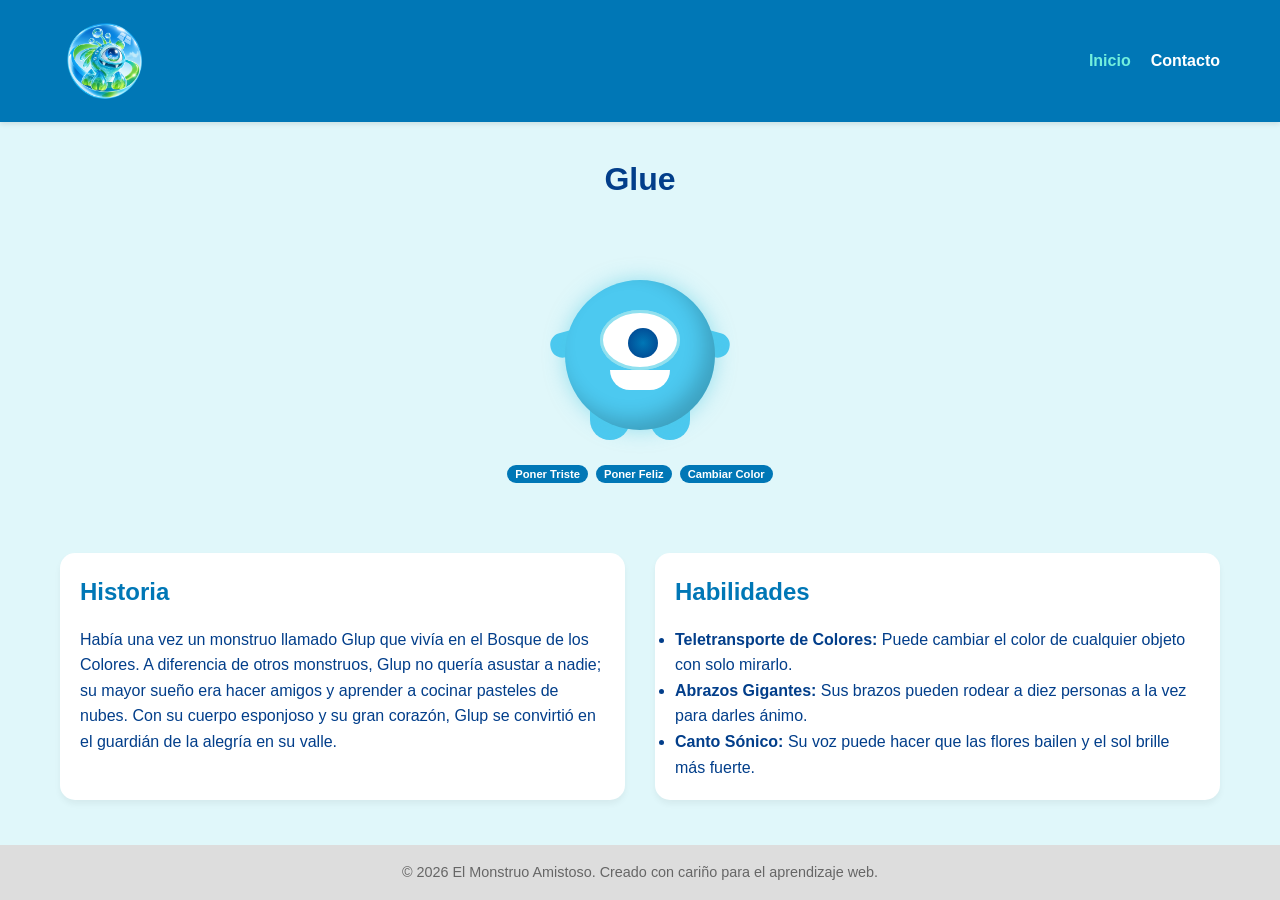
<file: index.html>
<!DOCTYPE html>
<html lang="es">
<head>
    <meta charset="UTF-8">
    <meta name="viewport" content="width=device-width, initial-scale=1.0">
    <title>El Monstruo Amistoso - Inicio</title>
    <link rel="stylesheet" href="style.css">
</head>
<body>
    <header>
        <div class="header-container">
            <div class="logo">
                <img src="/logo.png" alt="Logo del Monstruo Amistoso">
            </div>
            <div class="menu-toggle" id="mobile-menu">
                <span class="bar"></span>
                <span class="bar"></span>
                <span class="bar"></span>
            </div>
            <nav>
                <ul id="nav-list">
                    <li><a href="index.html" class="active">Inicio</a></li>
                    <li><a href="contacto.html">Contacto</a></li>
                </ul>
            </nav>
        </div>
    </header>

    <main>
        <h1>Glue</h1>
        <section class="monster-section">
            <div class="monster" id="monster">
                <div class="monster-body">
                    <div class="eye left">
                        <div class="pupil"></div>
                    </div>
                    <div class="eye right">
                        <div class="pupil"></div>
                    </div>
                    <div class="mouth" id="monster-mouth"></div>
                </div>
                <div class="arm left" id="arm-l"></div>
                <div class="arm right" id="arm-r"></div>
                <div class="leg left"></div>
                <div class="leg right"></div>
            </div>

            <div class="monster-controls">
                <button id="btn-sad">Poner Triste</button>
                <button id="btn-happy">Poner Feliz</button>
                <button id="btn-color">Cambiar Color</button>
            </div>
        </section>

        <section class="monster-info">
            <div class="info-column">
                <h2>Historia</h2>
                <p>Había una vez un monstruo llamado Glup que vivía en el Bosque de los Colores. A diferencia de otros monstruos, Glup no quería asustar a nadie; su mayor sueño era hacer amigos y aprender a cocinar pasteles de nubes. Con su cuerpo esponjoso y su gran corazón, Glup se convirtió en el guardián de la alegría en su valle.</p>
            </div>
            <div class="info-column">
                <h2>Habilidades</h2>
                <ul>
                    <li><strong>Teletransporte de Colores:</strong> Puede cambiar el color de cualquier objeto con solo mirarlo.</li>
                    <li><strong>Abrazos Gigantes:</strong> Sus brazos pueden rodear a diez personas a la vez para darles ánimo.</li>
                    <li><strong>Canto Sónico:</strong> Su voz puede hacer que las flores bailen y el sol brille más fuerte.</li>
                </ul>
            </div>
        </section>
    </main>

    <footer>
        <p>&copy; 2026 El Monstruo Amistoso. Creado con cariño para el aprendizaje web.</p>
    </footer>
    <script src="script.js"></script>
</body>
</html>
</file>
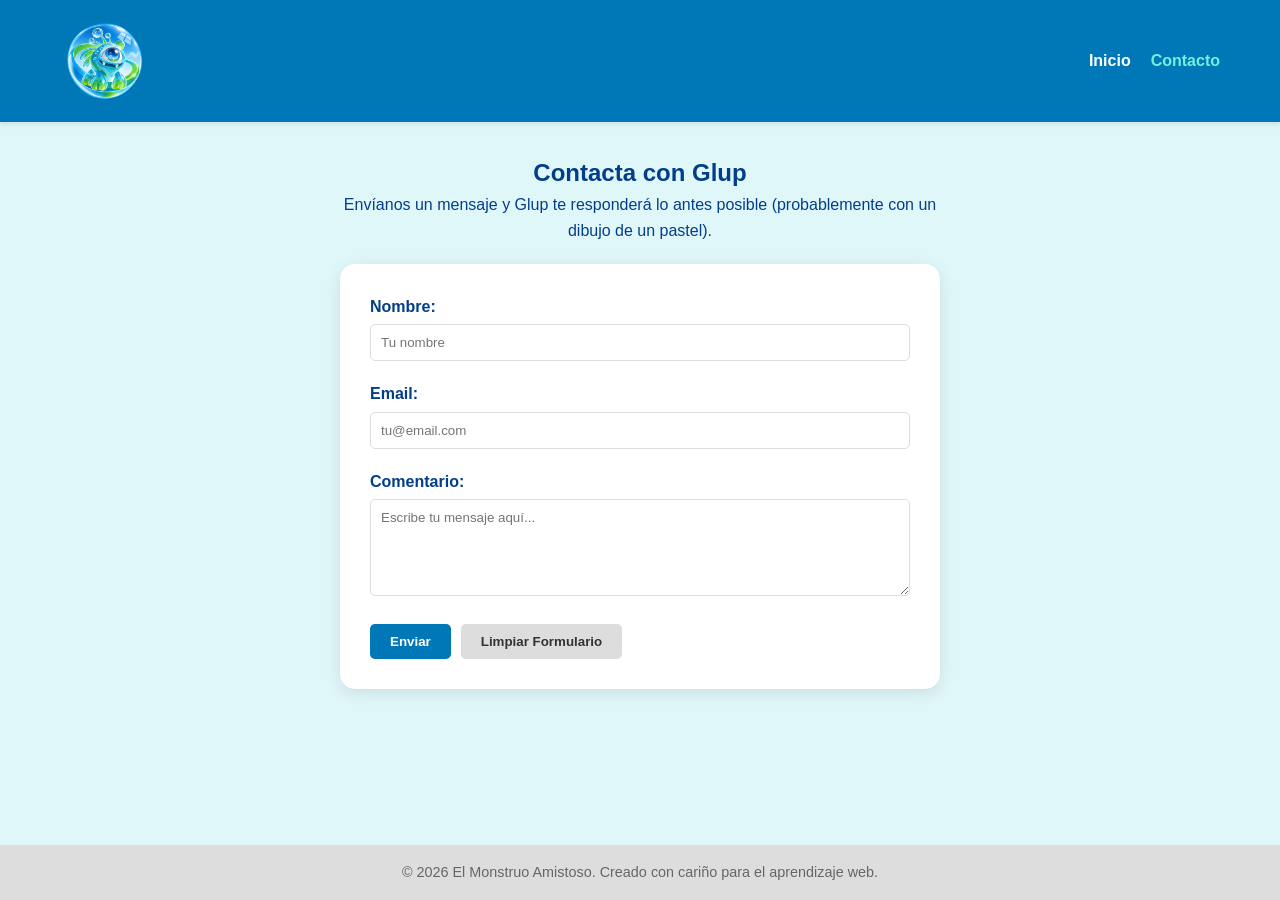
<file: contacto.html>
<!DOCTYPE html>
<html lang="es">
<head>
    <meta charset="UTF-8">
    <meta name="viewport" content="width=device-width, initial-scale=1.0">
    <title>Contacto - El Monstruo Amistoso</title>
    <link rel="stylesheet" href="style.css">
</head>
<body>
    <header>
        <div class="header-container">
            <div class="logo">
                <img src="/logo.png" alt="Logo del Monstruo Amistoso">
            </div>
            <div class="menu-toggle" id="mobile-menu">
                <span class="bar"></span>
                <span class="bar"></span>
                <span class="bar"></span>
            </div>
            <nav>
                <ul id="nav-list">
                    <li><a href="index.html">Inicio</a></li>
                    <li><a href="contacto.html" class="active">Contacto</a></li>
                </ul>
            </nav>
        </div>
    </header>

    <main>
        <section class="form-section">
            <h1>Contacta con Glup</h1>
            <p>Envíanos un mensaje y Glup te responderá lo antes posible (probablemente con un dibujo de un pastel).</p>

            <form action="#" method="POST" class="contact-form">
                <div class="form-group">
                    <label for="nombre">Nombre:</label>
                    <input type="text" id="nombre" name="nombre" required placeholder="Tu nombre">
                </div>

                <div class="form-group">
                    <label for="email">Email:</label>
                    <input type="email" id="email" name="email" required placeholder="tu@email.com">
                </div>

                <div class="form-group">
                    <label for="comentario">Comentario:</label>
                    <textarea id="comentario" name="comentario" rows="5" required placeholder="Escribe tu mensaje aquí..."></textarea>
                </div>

                <div class="form-buttons">
                    <button type="submit" class="btn-send">Enviar</button>
                    <button type="reset" class="btn-clear">Limpiar Formulario</button>
                </div>
            </form>
        </section>
    </main>

    <footer>
        <p>&copy; 2026 El Monstruo Amistoso. Creado con cariño para el aprendizaje web.</p>
    </footer>
    <script src="script.js"></script>
</body>
</html>
</file>
<file: style.css>
/* Estilos Generales */
:root {
    --primary-color: #48cae4;
    --secondary-color: #0077b6;
    --accent-color: #72efdd;
    --monster-main: #4cc9f0;
    --monster-light: #caf0f8;
    --monster-detail: #90e0ef;
    --bg-color: #e0f7fa;
    --text-color: #023e8a;
    --white: #ffffff;
}

* {
    box-sizing: border-box;
    margin: 0;
    padding: 0;
}

body {
    font-family: 'Segoe UI', Tahoma, Geneva, Verdana, sans-serif;
    line-height: 1.6;
    color: var(--text-color);
    background-color: var(--bg-color);
    display: flex;
    flex-direction: column;
    min-height: 100vh;
}

/* Header */
header {
    background-color: var(--secondary-color);
    color: var(--white);
    padding: 1rem 0;
    box-shadow: 0 2px 5px rgba(0,0,0,0.1);
}
h1{
    text-align: center;
}

.header-container {
    max-width: 1200px;
    margin: 0 auto;
    display: flex;
    justify-content: space-between;
    align-items: center;
    padding: 0 20px;
}

.logo img {
    display: block;
    height: 90px;
}

/* Menu Hamburguesa - Oculto en Desktop */
.menu-toggle {
    display: none;
    flex-direction: column;
    cursor: pointer;
    gap: 5px;
    z-index: 100;
}

.bar {
    width: 25px;
    height: 3px;
    background-color: var(--white);
    transition: 0.3s;
}

nav ul {
    list-style: none;
    display: flex;
    gap: 20px;
}

nav a {
    color: var(--white);
    text-decoration: none;
    font-weight: bold;
    transition: color 0.3s;
}

nav a:hover, nav a.active {
    color: var(--accent-color);
}

/* Responsive Design */
@media (max-width: 768px) {
    .header-container {
        flex-direction: row;
        justify-content: space-between;
        text-align: left;
    }

    .menu-toggle {
        display: flex;
    }

    nav {
        position: absolute;
        top: 80px;
        right: -100%;
        width: 200px;
        background-color: var(--secondary-color);
        transition: 0.4s;
        box-shadow: -2px 5px 10px rgba(0,0,0,0.1);
        border-radius: 0 0 0 15px;
        z-index: 99;
    }

    nav.active {
        right: 0;
    }

    nav ul {
        flex-direction: column;
        padding: 20px;
        gap: 15px;
        align-items: center;
    }

/* Responsive Design */
@media (max-width: 768px) {
    .header-container {
        flex-direction: row;
        justify-content: space-between;
        text-align: left;
    }

    .menu-toggle {
        display: flex;
    }

    nav {
        position: absolute;
        top: 80px;
        right: -100%;
        width: 200px;
        background-color: var(--secondary-color);
        transition: 0.4s;
        box-shadow: -2px 5px 10px rgba(0,0,0,0.1);
        border-radius: 0 0 0 15px;
        z-index: 99;
    }

    nav.active {
        right: 0;
    }

    nav ul {
        flex-direction: column;
        padding: 20px;
        gap: 15px;
        align-items: center;
    }

    .monster-info {
        grid-template-columns: 1fr;
    }

    .form-buttons {
        flex-direction: column;
    }
}
}

/* Main Content */
main {
    flex: 1;
    max-width: 1200px;
    margin: 0 auto;
    width: 100%;
    padding: 2rem 20px;
}

/* --- Dibujo del Monstruo con CSS --- */
.monster-section {
    display: flex;
    flex-direction: column;
    align-items: center; /* Centra el monstruo y los controles horizontalmente */
    justify-content: center;
    padding: 50px 0;
}

.monster {
    position: relative;
    width: 200px;
    height: 200px;
}

.monster-body {
    position: absolute;
    width: 150px;
    height: 150px;
    background-color: var(--monster-main);
    border-radius: 50%;
    left: 25px;
    top: 25px;
    z-index: 2;
    box-shadow: inset -10px -10px 20px rgba(0,0,0,0.2), 0 0 20px rgba(76, 202, 228, 0.5);
}

.eye {
    position: absolute;
    width: 80px;
    height: 60px;
    background-color: white;
    border-radius: 50%;
    top: 30px;
    left: 35px;
    z-index: 3;
    overflow: hidden;
    border: 3px solid var(--monster-detail);
}

.pupil {
    position: absolute;
    width: 30px;
    height: 30px;
    background: radial-gradient(circle, #0077b6 0%, #023e8a 100%);
    border-radius: 50%;
    top: 15px;
    left: 25px;
}

.mouth {
    position: absolute;
    width: 60px;
    height: 20px;
    background-color: white;
    border-radius: 0 0 20px 20px;
    bottom: 40px;
    left: 45px;
    z-index: 3;
}

.arm {
    position: absolute;
    width: 45px;
    height: 25px;
    background-color: var(--monster-main);
    z-index: 1;
    border-radius: 12px;
}

.arm.left {
    left: 10px;
    top: 75px;
    transform: rotate(-15deg);
}

.arm.right {
    right: 10px;
    top: 75px;
    transform: rotate(15deg);
}

.leg {
    position: absolute;
    width: 40px;
    height: 45px;
    background-color: var(--monster-main);
    z-index: 1;
    border-radius: 0 0 20px 20px;
}

.leg.left {
    left: 50px;
    bottom: 15px;
}

.leg.right {
    right: 50px;
    bottom: 15px;
}

/* --- Información del Monstruo --- */
.monster-info {
    display: grid;
    grid-template-columns: 1fr 1fr;
    gap: 30px;
    margin-top: 20px;
}

.info-column {
    background: var(--white);
    padding: 20px;
    border-radius: 15px;
    box-shadow: 0 4px 6px rgba(0,0,0,0.05);
}

.info-column h2 {
    color: var(--secondary-color);
    margin-bottom: 15px;
}

/* --- Formulario de Contacto --- */
.form-section {
    text-align: center;
    max-width: 600px;
    margin: 0 auto;
}

.contact-form {
    text-align: left;
    background: var(--white);
    padding: 30px;
    border-radius: 15px;
    box-shadow: 0 4px 15px rgba(0,0,0,0.1);
    margin-top: 20px;
}

.form-group {
    margin-bottom: 20px;
}

.form-group label {
    display: block;
    margin-bottom: 5px;
    font-weight: bold;
}

.form-group input, .form-group textarea {
    width: 100%;
    padding: 10px;
    border: 1px solid #ddd;
    border-radius: 5px;
    font-family: inherit;
}

.form-buttons {
    display: flex;
    gap: 10px;
}

.btn-send {
    background-color: var(--secondary-color);
    color: white;
    border: none;
    padding: 10px 20px;
    border-radius: 5px;
    cursor: pointer;
    font-weight: bold;
    transition: background 0.3s;
}

.btn-send:hover {
    background-color: var(--accent-color);
}

.btn-clear {
    background-color: #ddd;
    color: #333;
    border: none;
    padding: 10px 20px;
    border-radius: 5px;
    cursor: pointer;
    font-weight: bold;
    transition: background 0.3s;
}

.btn-clear:hover {
    background-color: #bbb;
}

/* Footer */
footer {
    background-color: #ddd;
    text-align: center;
    padding: 1rem 0;
    font-size: 0.9rem;
    color: #666;
}

/* --- Controles del Monstruo --- */
.monster-controls {
    display: flex;
    justify-content: center;
    gap: 8px;
    margin-top: 10px; /* Más pegados al monstruo */
}

.monster-controls button {
    padding: 3px 8px; /* Mucho más pequeños */
    font-size: 0.7rem; /* Fuente más pequeña */
    border: none;
    border-radius: 10px;
    cursor: pointer;
    font-weight: bold;
    background-color: var(--secondary-color);
    color: white;
    transition: transform 0.2s, background 0.3s;
}

.monster-controls button:hover {
    transform: scale(1.05);
    background-color: var(--accent-color);
}

/* Clases de Estado para JS */
.mouth-sad {
    border-radius: 20px 20px 0 0 !important;
    bottom: 20px !important;
    height: 15px !important;
}

.arm-wave {
    transform: rotate(60deg) !important;
    transition: transform 0.3s ease;
}

.arm-wave-left {
    transform: rotate(-60deg) !important;
    transition: transform 0.3s ease;
}
/* Responsive Design */
@media (max-width: 768px) {
    .header-container {
        flex-direction: row;
        justify-content: space-between;
        text-align: left;
    }

    .menu-toggle {
        display: flex;
    }

    nav {
        position: absolute;
        top: 80px;
        right: -100%;
        width: 200px;
        background-color: var(--secondary-color);
        transition: 0.4s;
        box-shadow: -2px 5px 10px rgba(0,0,0,0.1);
        border-radius: 0 0 0 15px;
        z-index: 99;
    }

    nav.active {
        right: 0;
    }

    nav ul {
        flex-direction: column;
        padding: 20px;
        gap: 15px;
        align-items: center;
    }

    .monster-info {
        grid-template-columns: 1fr;
    }

    .form-buttons {
        flex-direction: column;
    }
}
</file>
